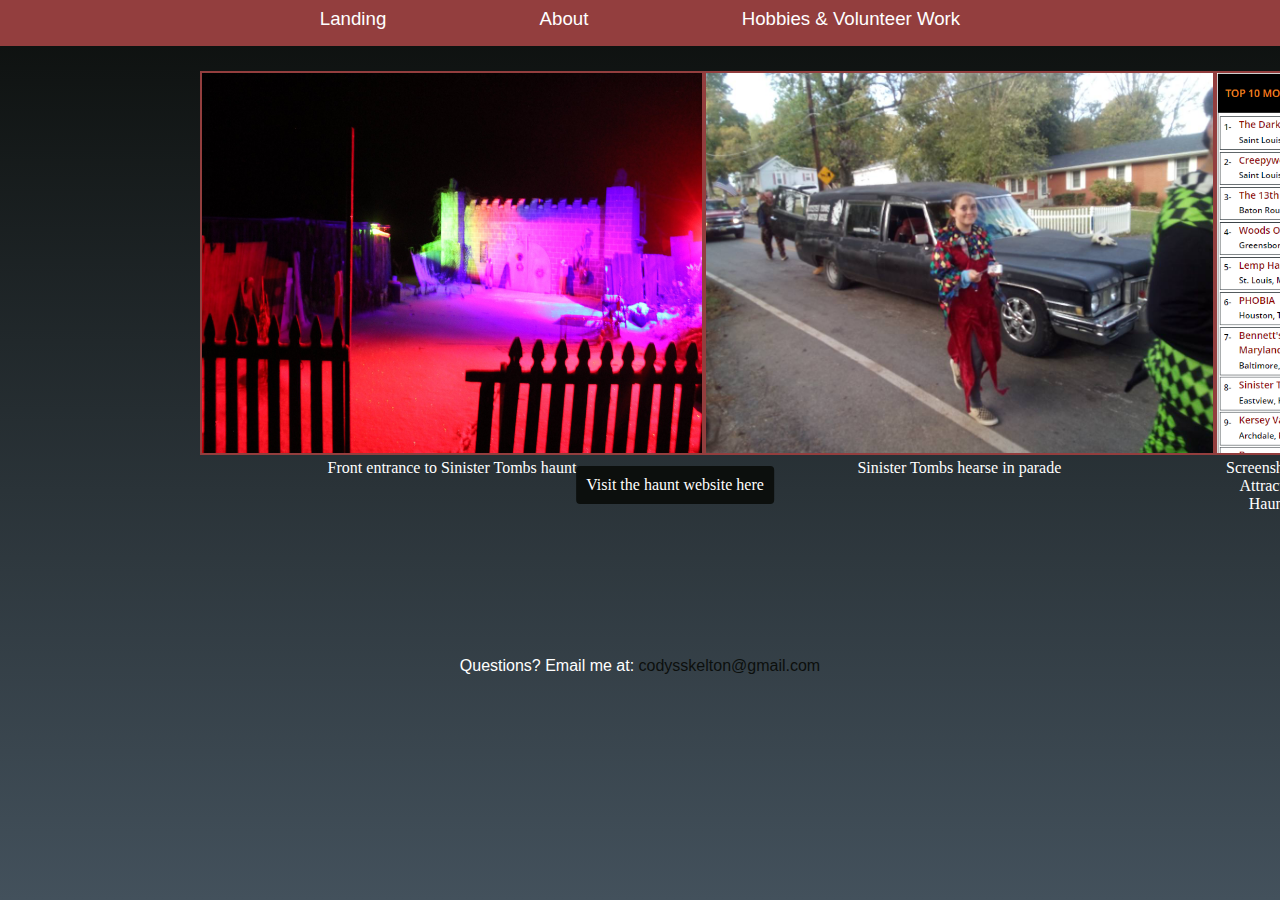
<file: index.html>
<!DOCTYPE html>
<html lang="en">

<head>
    <meta charset="utf-8">
    <title>Marvin Skaggs</title>
    <link rel="stylesheet" href="css/styles.css">
    <link href="fonts/Bebas_Neue/" rel="stylesheet">
    <link href="fonts/Lato/" rel="stylesheet">
    <link href="fonts/SDNoise/" rel="stylesheet">
    <meta name="description" content="Marvin Skaggs bioSite landing page">
    <meta name="keywords" content="html, github">
    <meta name="robots" content="noindex">
    <meta name="author" content="Cody Skelton">
</head>

<body>
    <div id="container">     
        <nav>
            <ul>
                <li><a href="index.html">Landing</a></li>
                <li><a href="about.html">About</a></li>
                <li><a href="hobbies.html">Hobbies & Volunteer Work</a></li>
            </ul>
        </nav>

        <main>
            <div id="landing-gallery">
                <figure>            
                    <img src="images/Facade.jpg" alt="Photo of front of Sinister Tombs">
                    <figcaption>Front entrance to Sinister Tombs haunt</figcaption>
                </figure>

                <figure>
                    <img src="images/Parade.jpg" alt="Sinister Tombs vehicle at parade">
                    <figcaption>Sinister Tombs hearse in parade</figcaption>
                </figure>

                <figure>
                    <img src="images/Rankings.png" alt="HauntWorld Most Viewed Attractions screenshot">
                    <figcaption>Screenshot of Most Viewed Attractions rankings on HauntWorld website</figcaption>
                </figure>
            </div>

            <a class="button" href="https://sinistertombs.com/" target="_blank">Visit the haunt website here</a>
        </main>

        <footer>
            <p>Questions? Email me at: <a href="mailto:codysskelton@gmail.com">codysskelton@gmail.com</a></p>
        </footer>
    </div>
</body>

</html>
</file>
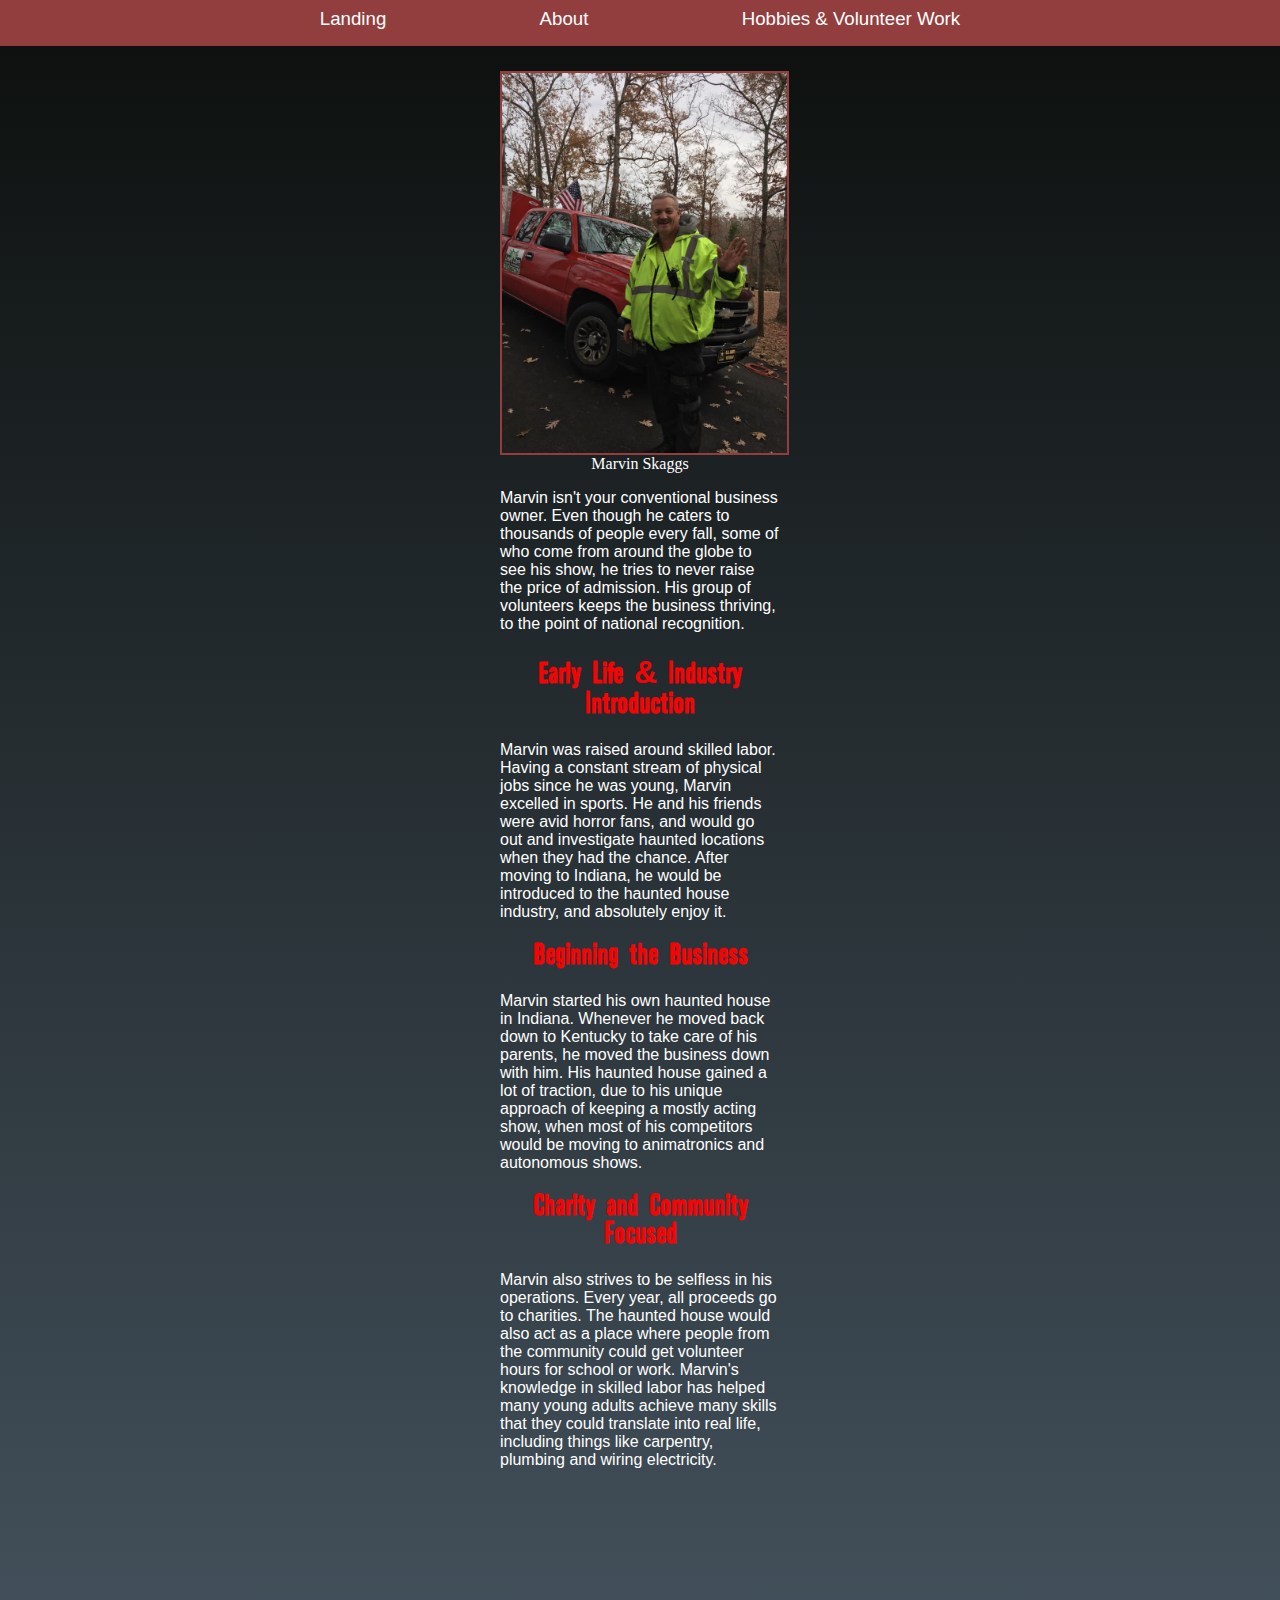
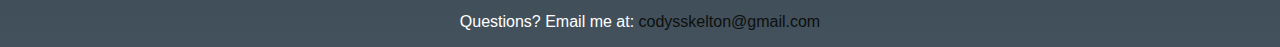
<file: about.html>
<!DOCTYPE html>
<html lang="en">

<head>
    <meta charset="utf-8">
    <title>About Marvin</title>
    <link rel="stylesheet" href="css/styles.css">
    <link href="fonts/Bebas_Neue/" rel="stylesheet">
    <link href="fonts/Lato/" rel="stylesheet">
    <link href="fonts/SDNoise/" rel="stylesheet">
    <meta name="description" content="Marvin Skaggs bioSite about page">
    <meta name="keywords" content="html, github">
    <meta name="robots" content="noindex">
    <meta name="author" content="Cody Skelton">
</head>

<body>
    <div id="container">
        <nav>
            <ul>
                <li><a href="index.html">Landing</a></li>
                <li><a href="about.html">About</a></li>
                <li><a href="hobbies.html">Hobbies & Volunteer Work</a></li>
            </ul>
        </nav>

        <main>
            <div id="about-main">
                <figure id="self-portrait">
                    <img src="images/Mock_Search.jpg" alt="Picture of Marvin Skaggs">
                    <figcaption>Marvin Skaggs</figcaption>
                </figure>

                <p>Marvin isn't your conventional business owner. Even though he caters to thousands of people every fall, some of who come from around the globe to see his show, he tries to never raise the price of admission. His group of volunteers keeps the business thriving, to the point of national recognition.</p>

                <h1>Early Life & Industry Introduction</h1>
                <p>Marvin was raised around skilled labor. Having a constant stream of physical jobs since he was young, Marvin excelled in sports. He and his friends were avid horror fans, and would go out and investigate haunted locations when they had the chance. After moving to Indiana, he would be introduced to the haunted house industry, and absolutely enjoy it.</p>

                <h1>Beginning the Business</h1>
                <p>Marvin started his own haunted house in Indiana. Whenever he moved back down to Kentucky to take care of his parents, he moved the business down with him. His haunted house gained a lot of traction, due to his unique approach of keeping a mostly acting show, when most of his competitors would be moving to animatronics and autonomous shows.</p>

                <h1>Charity and Community Focused</h1>
                <p>Marvin also strives to be selfless in his operations. Every year, all proceeds go to charities. The haunted house would also act as a place where people from the community could get volunteer hours for school or work. Marvin's knowledge in skilled labor has helped many young adults achieve many skills that they could translate into real life, including things like carpentry, plumbing and wiring electricity.</p>
            </div>
        </main>

        <footer>
            <p>Questions? Email me at: <a href="mailto:codysskelton@gmail.com">codysskelton@gmail.com</a></p>
        </footer>
    </div>
</body>

</html>
</file>
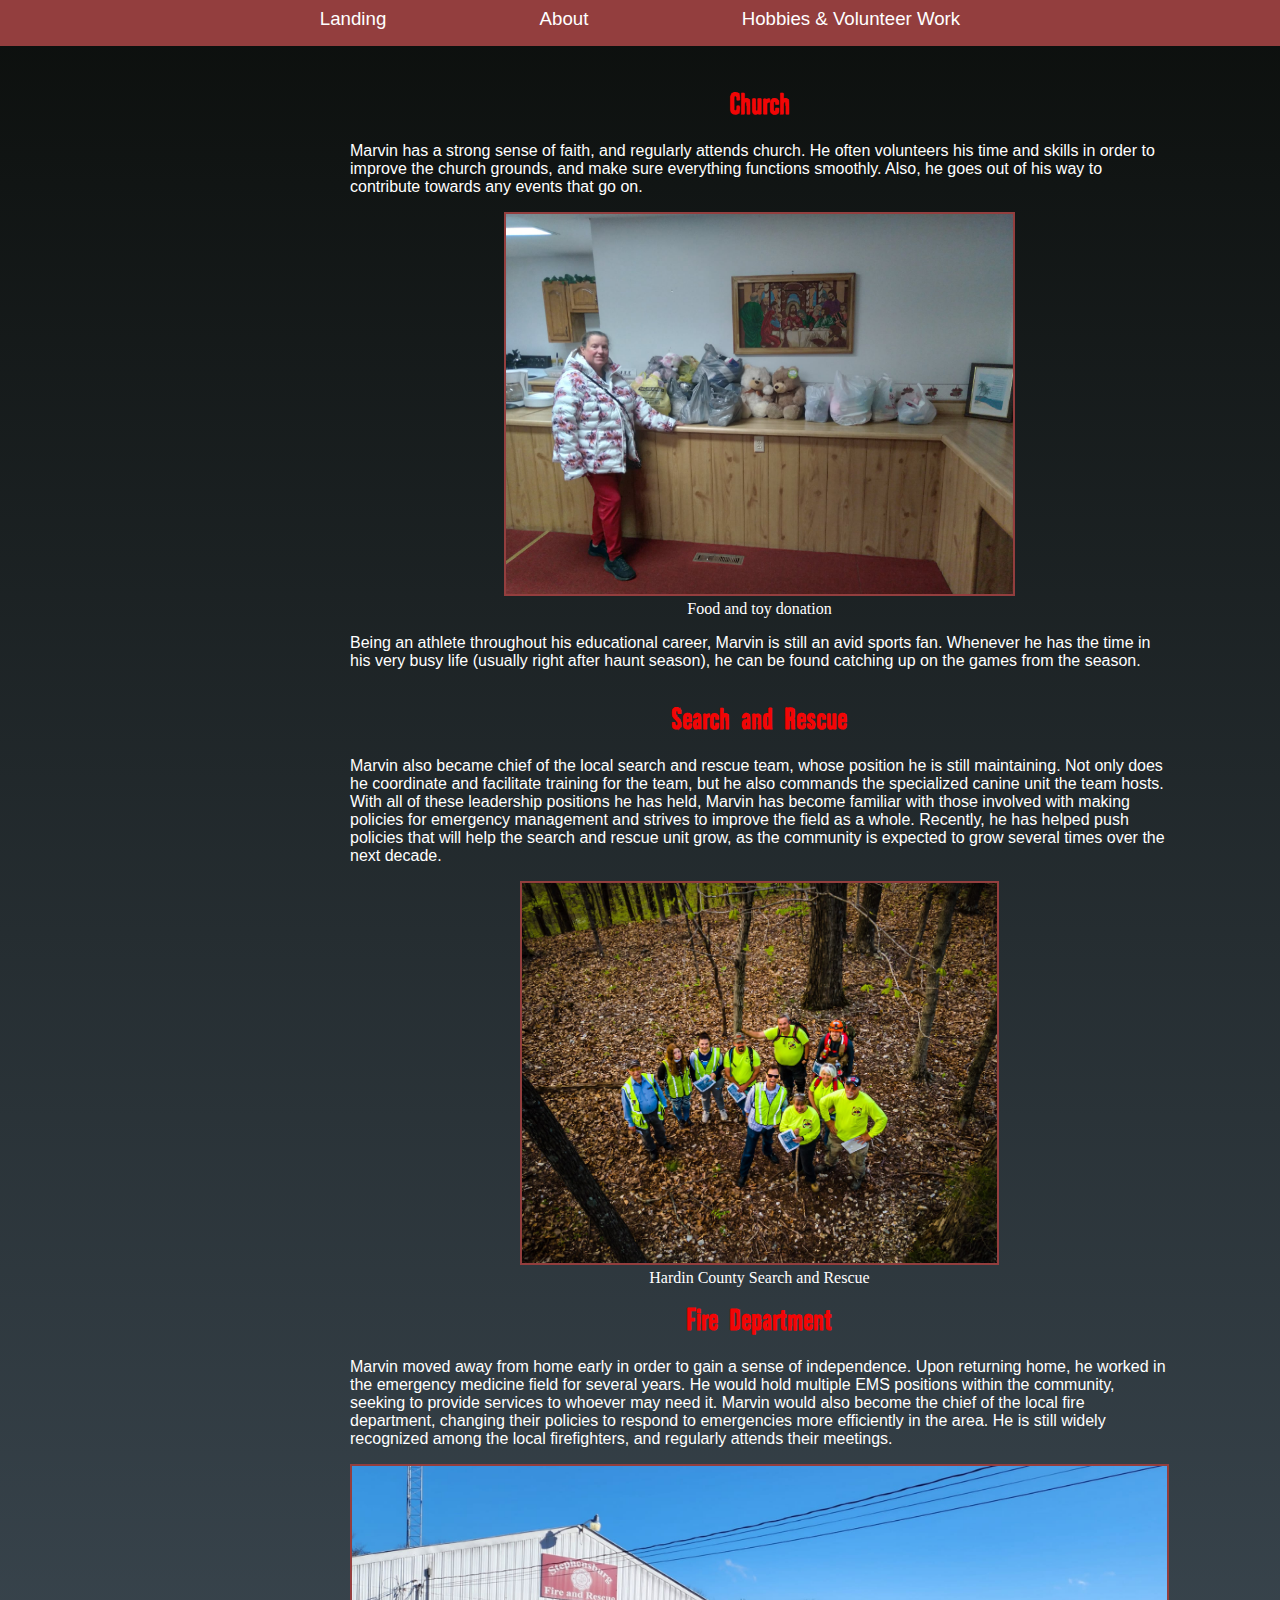
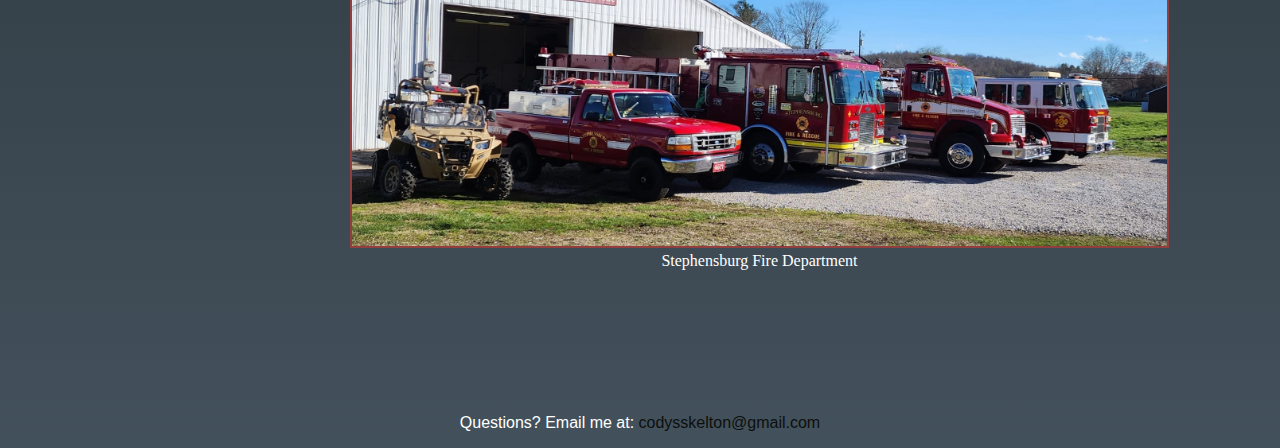
<file: hobbies.html>
<!DOCTYPE html>
<html lang="en">

<head>
    <meta charset="utf-8">
    <title>Marvin Skaggs</title>
    <link rel="stylesheet" href="css/styles.css">
    <link href="fonts/Bebas_Neue/" rel="stylesheet">
    <link href="fonts/Lato/" rel="stylesheet">
    <link href="fonts/SDNoise/" rel="stylesheet">
    <meta name="description" content="Marvin Skaggs bioSite landing page">
    <meta name="keywords" content="html, github">
    <meta name="robots" content="noindex">
    <meta name="author" content="Cody Skelton">
</head>

<body>
    <div id="container">     
        <nav>
            <ul>
                <li><a href="index.html">Landing</a></li>
                <li><a href="about.html">About</a></li>
                <li><a href="hobbies.html">Hobbies & Volunteer Work</a></li>
            </ul>
        </nav>

        <main>
            <div id="hobbies-gallery">
                <div id="church">
                    <h1>Church</h1>
                    <p>Marvin has a strong sense of faith, and regularly attends church. He often volunteers his time and skills in order to improve the church grounds, and make sure everything functions smoothly. Also, he goes out of his way to contribute towards any events that go on. </p>
                    <figure>            
                        <img src="images/Church.jpg" alt="church donations">
                        <figcaption>Food and toy donation</figcaption>
                    </figure>
                </div>

                <p>Being an athlete throughout his educational career, Marvin is still an avid sports fan. Whenever he has the time in his very busy life (usually right after haunt season), he can be found catching up on the games from the season.</p>

                <div id="sar">
                    <h1>Search and Rescue</h1>
                    <p>Marvin also became chief of the local search and rescue team, whose position he is still maintaining. Not only does he coordinate and facilitate training for the team, but he also commands the specialized canine unit the team hosts. With all of these leadership positions he has held, Marvin has become familiar with those involved with making policies for emergency management and strives to improve the field as a whole. Recently, he has helped push policies that will help the search and rescue unit grow, as the community is expected to grow several times over the next decade.</p>
                    <figure>
                        <img src="images/HCSAR.jpg" alt="search and rescue group">
                        <figcaption>Hardin County Search and Rescue</figcaption>
                    </figure>
                </div>

                <div id="fire">
                    <h1>Fire Department</h1>
                    <p>Marvin moved away from home early in order to gain a sense of independence. Upon returning home, he worked in the emergency medicine field for several years. He would hold multiple EMS positions within the community, seeking to provide services to whoever may need it. Marvin would also become the chief of the local fire department, changing their policies to respond to emergencies more efficiently in the area. He is still widely recognized among the local firefighters, and regularly attends their meetings.</p>
                    <figure>
                        <img src="images/StephensburgFD.jpg" alt="fire department">
                        <figcaption>Stephensburg Fire Department</figcaption>
                    </figure>
                </div>
            </div>
        </main>

        <footer>
            <p>Questions? Email me at: <a href="mailto:codysskelton@gmail.com">codysskelton@gmail.com</a></p>
        </footer>
    </div>
</body>

</html>
</file>
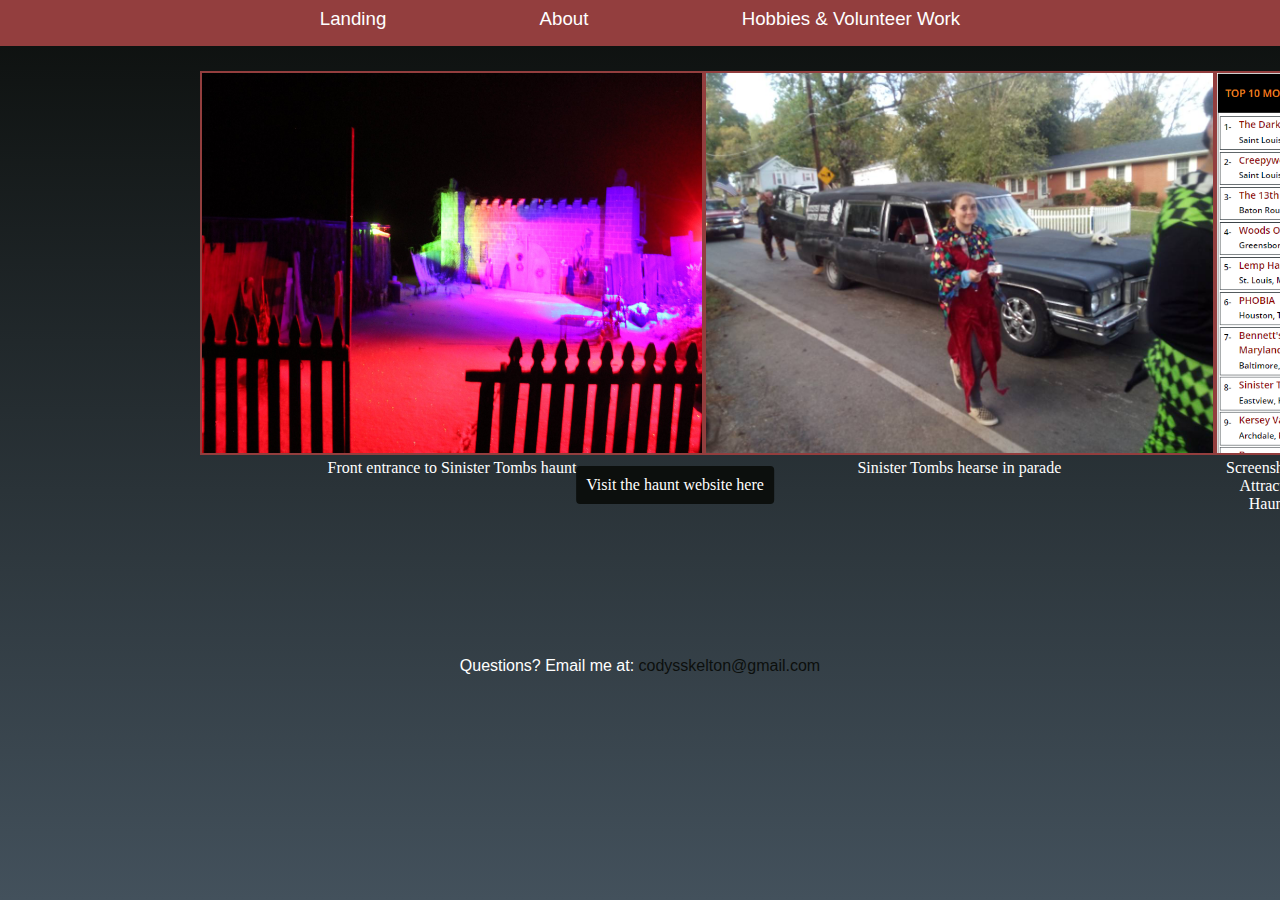
<file: landing.html>
<!DOCTYPE html>
<html lang="en">

<head>
    <meta charset="utf-8">
    <title>Marvin Skaggs</title>
    <link rel="stylesheet" href="css/styles.css">
    <link href="fonts/Bebas_Neue/" rel="stylesheet">
    <link href="fonts/Lato/" rel="stylesheet">
    <link href="fonts/SDNoise/" rel="stylesheet">
    <meta name="description" content="Marvin Skaggs bioSite landing page">
    <meta name="keywords" content="html, github">
    <meta name="robots" content="noindex">
    <meta name="author" content="Cody Skelton">
</head>

<body>
    <div id="container">     
        <nav>
            <ul>
                <li><a href="landing.html">Landing</a></li>
                <li><a href="about.html">About</a></li>
                <li><a href="hobbies.html">Hobbies & Volunteer Work</a></li>
            </ul>
        </nav>

        <main>
            <div id="landing-gallery">
                <figure>            
                    <img src="images/Facade.jpg" alt="Photo of front of Sinister Tombs">
                    <figcaption>Front entrance to Sinister Tombs haunt</figcaption>
                </figure>

                <figure>
                    <img src="images/Parade.jpg" alt="Sinister Tombs vehicle at parade">
                    <figcaption>Sinister Tombs hearse in parade</figcaption>
                </figure>

                <figure>
                    <img src="images/Rankings.png" alt="HauntWorld Most Viewed Attractions screenshot">
                    <figcaption>Screenshot of Most Viewed Attractions rankings on HauntWorld website</figcaption>
                </figure>
            </div>

            <a class="button" href="https://sinistertombs.com/" target="_blank">Visit the haunt website here</a>
        </main>

        <footer>
            <p>Questions? Email me at: <a href="mailto:codysskelton@gmail.com">codysskelton@gmail.com</a></p>
        </footer>
    </div>
</body>

</html>
</file>
<file: css/styles.css>
/* CSS Reset */
body, header, nav, footer, ul, figure, figcaption, section, article, aside, audio, video {
    margin: 0;
    padding: 0;
    border: 0;
}

@font-face {
    font-family: SDNoise;
    src:
        local(SDNoise),
        url("../fonts/SDNoise/SdnoisedemoRegular-ALKGL.ttf") format("truetype"),
        url("../fonts/SDNoise/Sdnoisedemo-DOwLW.otf") format("opentype");
}

nav {
    text-align: center;
    background-color: #933e3e;
    padding-top: 0.5em;
    padding-bottom: 1em;
    margin-bottom: 25px;
}

nav li {
    display: inline-block;
}

nav li a {
    padding: 1em 4em;
    color: #ffffff;
    text-decoration: none;
    font-family: 'Bebas Neue', sans-serif;
    font-size: 14pt;
    font-style: bold;
}

nav li a:hover {
    background-color: #595656;
    color: #f20505;
}

body {
    min-height: 100vh;
}

img {
    height: 380px;
    border: solid #933e3e 2px;
}

h1 {
    font-family: SDNoise, sans-serif;
    text-align: center;
}

#self-portrait img {
    display: block;
    margin-left: auto;
    margin-right: auto;
    width: auto;
}

#self-portrait figcaption {
    text-align: center;
}

footer p {
    padding-top: 8em;
    text-align: center;
}

footer a {
    text-decoration: none;
    color: #0c0f0d;
}

#landing-gallery {
    display: grid;
    grid-template-columns: auto auto auto;
    margin: 0px 200px;
}

#landing-gallery img[src="images/Facade.jpg"] {
    width: 500px;
}

#about-main {
    margin: 0 500px;
}

#hobbies-gallery {
    margin: 0 350px;
    display: grid;
    grid-template-rows: auto auto auto auto;
}

figure {
    text-align: center;
}

figcaption {
    color: white;
}

.button {
    text-align: center;
    text-decoration: none;
    background-color: #0c0f0d;
    color: white;
    padding: 10px;
    transition-duration: .4s;
    border-radius: .25em;
    margin: 35px;
    position: absolute;
    top: 50%;
    left: 50%;
    transform: translate(-50%, -50%);
}

.button:hover {
    background-color: #f20505;
    color: #0c0f0d;
}

html {
    background-image: linear-gradient(#0C0F0D, #43515C);
}

p {
    font-family: Lato, sans-serif;
    color: white;
}

h1 {
    color: #f20505;
}
</file>
